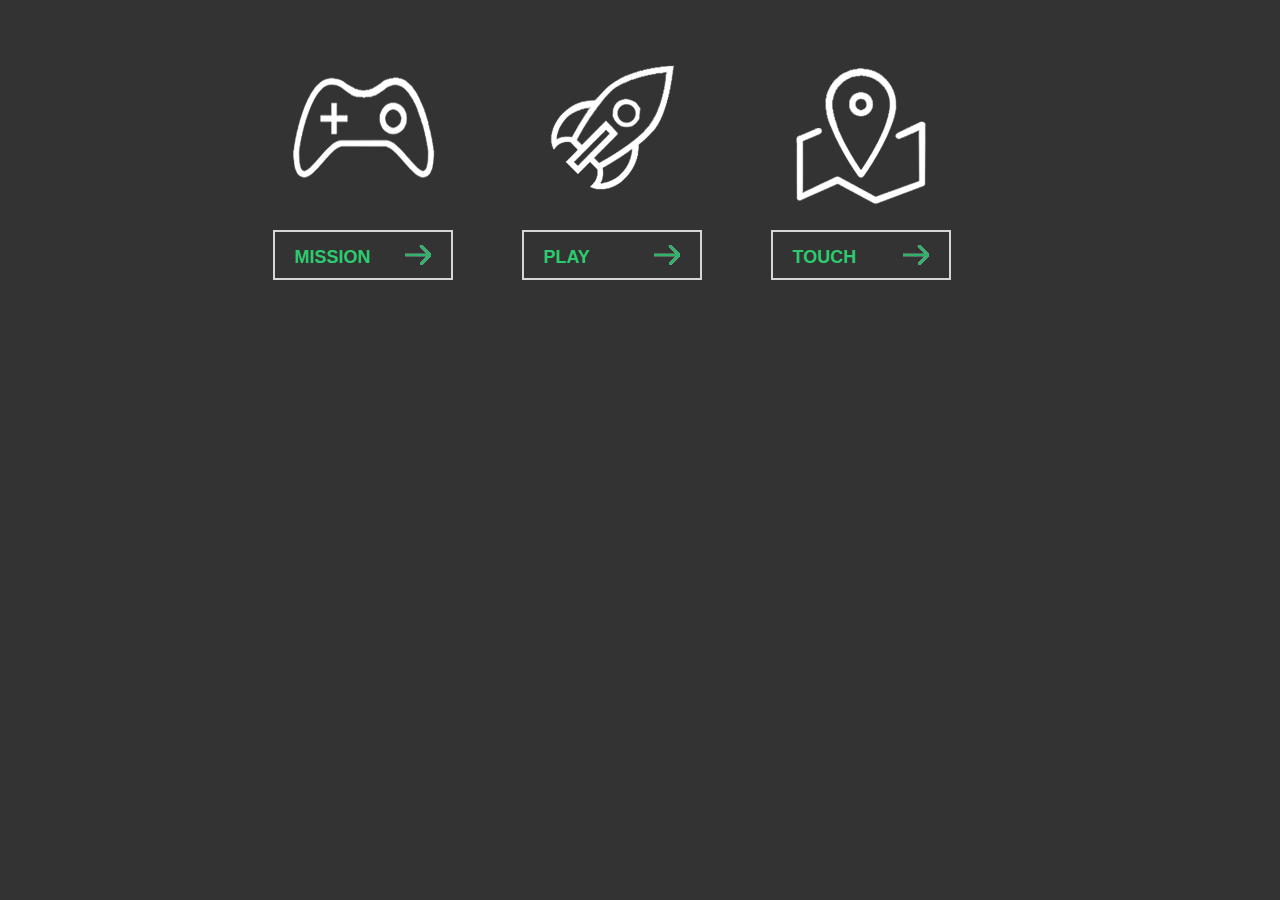
<file: 2、网页简易作品/网站作品2.0/BPage/button/index.html>
<!doctype html>
<html lang="en">
<head>
	<meta charset="UTF-8">
	<title>Document</title>
	<link rel="stylesheet" href="css/style.css">
	<script src="js/jquery-1.8.3.min.js"></script>
	<script src="js/script.js"></script>
</head>
<body>
	<div class="box">
		<div class="link mission-link">
			<span class="icon animated"></span>
			<a class="button" data-title="My mission is clear">
			<span class="line line-top"></span>
			<span class="line line-right"></span>
			<span class="line line-bottom"></span>
			<span class="line line-left"></span>
			Mission
			</a>
		</div>
		<div class="link play-link">
			<span class="icon animated"></span>
			<a class="button" data-title="This is my playground">
			<span class="line line-top"></span>
			<span class="line line-right"></span>
			<span class="line line-bottom"></span>
			<span class="line line-left"></span>
			Play
			</a>
		</div>
		<div class="link touch-link">
			<span class="icon animated"></span>
			<a class="button" data-title="This is my playground demos">
			<span class="line line-top"></span>
			<span class="line line-right"></span>
			<span class="line line-bottom"></span>
			<span class="line line-left"></span>
			Touch
			</a>
		</div>
		<p class="tip"><em></em><span></span></p>
	</div>
</body>
</html>
</file>
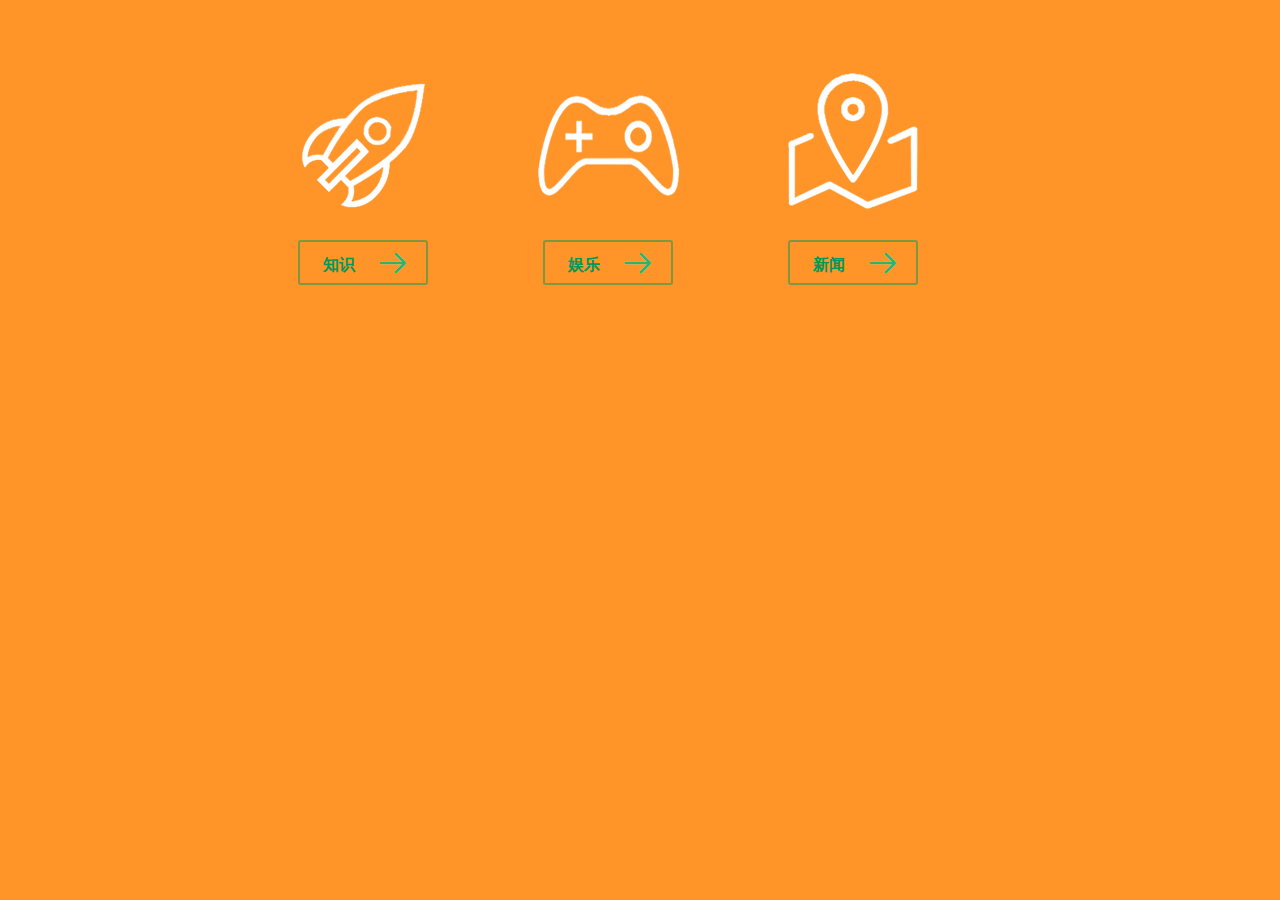
<file: 2、网页简易作品/网站作品2.0/BPage/button_2/index.html>
<!doctype html>
<html lang="en">
  <head>
         <meta charset="utf-8">
         <title>幽灵按钮</title>
         <link type="text/css"  rel="stylesheet"  href="css/index_style.css">
         <script src="js/jquery-1.8.3.min.js"></script>
         <script src="js/script.js"></script>
  </head>
  <body>
        <div class="box">
                <div class="link  mission-link">   
                          <span  class="icon" ></span>
                                <a    href="#"   class="button"   data="学一点，进步一点">
                                <span class="line line-top"></span>
                                <span class="line line-right"></span>
                                <span class="line line-botton"></span>
                                <span class="line line-left"></span>
                                知识
                                </a>
                </div>
                <div class="link play-link">   
                          <span  class="icon" ></span>
                                <a    href="http://play.baidu.com/?__methodName=mboxCtrl.playSong&__argsValue=87600807&fm=altg1&__o=aladin#"   class="button"   data="乐自己，放松心情">
                                <span class="line line-top"></span>
                                <span class="line line-right"></span>
                                <span class="line line-botton"></span>
                                <span class="line line-left"></span>
                                娱乐
                                </a>
                </div>
                <div class="link touch-link">   
                          <span  class="icon" ></span>
                                <a    href="#"   class="button"   data="知世界，了解生活">
                                <span class="line line-top"></span>
                                <span class="line line-right"></span>
                                <span class="line line-botton"></span>
                                <span class="line line-left"></span>
                                新闻
                                </a>
                </div>
                <div class="tip"><em></em><span></span></div>
        </div>
  </body>
</html>
</file>
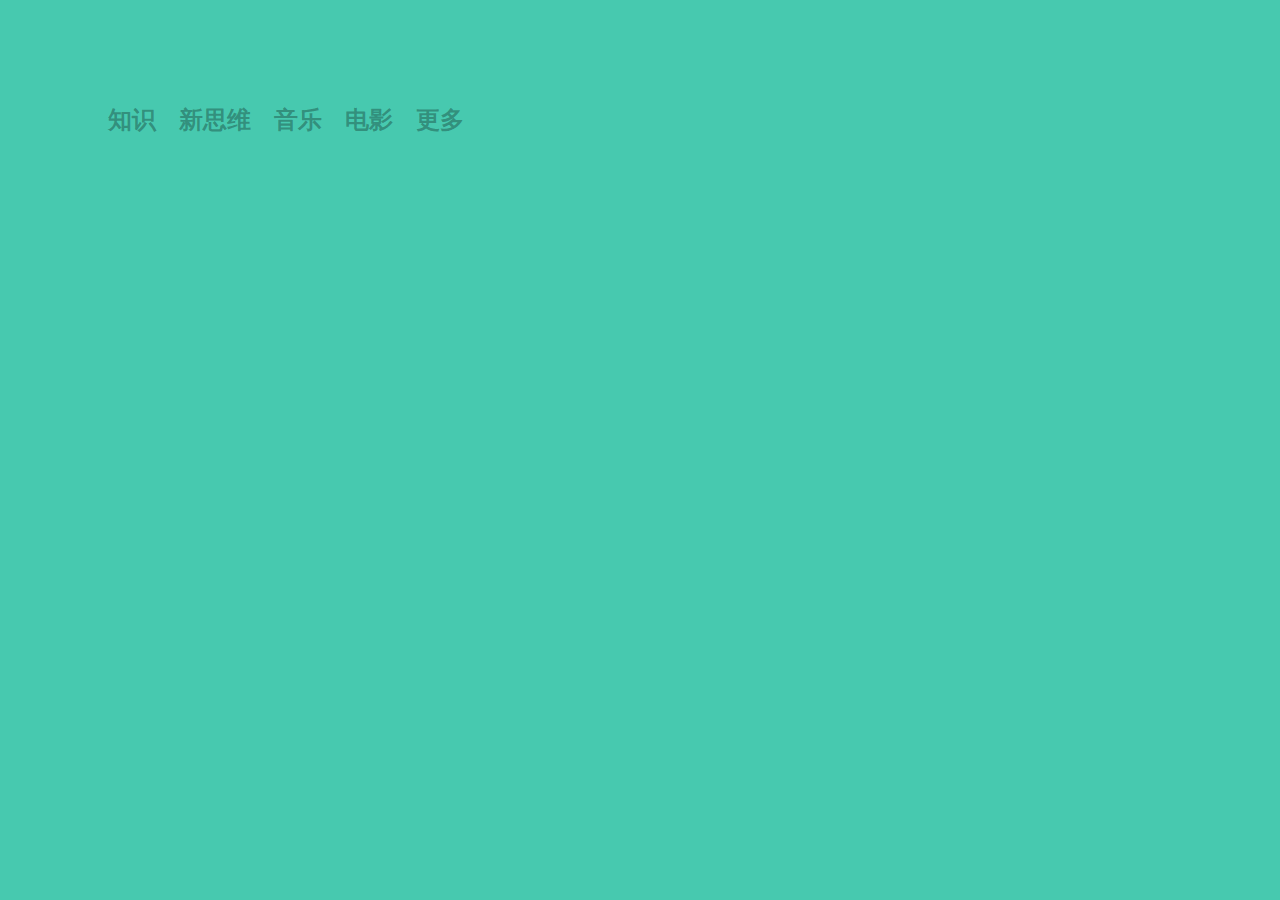
<file: 2、网页简易作品/网站作品2.0/BPage/CSS3实现tooltip_2/index.html>
<! doctype html>
<html>
       <head>
                  <title>CSS3实现鼠标悬停显示消息提示框</title>
                  <meta  charset="utf-8">
                  <meta   http-equiv="X-UA-compatible" content="IE=edge">
                  <meta  name="viewport"   content="width=divice-width"   initial-scale="1">
                  <link type="text/css"   rel="stylesheet"    href="css/style.css">
       </head> 
       
       <body>
                   <div  class="nav">
                               <ul>
                                           <li>
                                                  <a href="#"  class="tooltip   tooltip-effect-1">知识
                                                       <span class="tooltip-content"><i></i></span>
                                                            <!-- a 文字，span  气泡 ，i   气泡内的图片 -->
                                                   </a>
                                           </li>
                                            <li>
                                                  <a href="#"  class="tooltip   tooltip-effect-2">新思维
                                                       <span class="tooltip-content"><i></i></span>
                                                   </a>
                                           </li>
                                            <li>
                                                  <a href="http://play.baidu.com/?__methodName=mboxCtrl.playSong&__argsValue=87600807&fm=altg1&__o=aladin#"  class="tooltip   tooltip-effect-3">音乐
                                                       <span class="tooltip-content"><i></i></span>
                                                   </a>
                                           </li>
                                            <li>
                                                  <a href="#"  class="tooltip   tooltip-effect-4">电影
                                                       <span class="tooltip-content"><i></i></span>
                                                   </a>
                                           </li>
                                               <li>
                                                  <a href="#"  class="tooltip   tooltip-effect-4">更多
                                                       <span class="tooltip-content"><i></i></span>
                                                   </a>
                                           </li>
                               </ul>              
                   </div>
       </body>
</html>
</file>
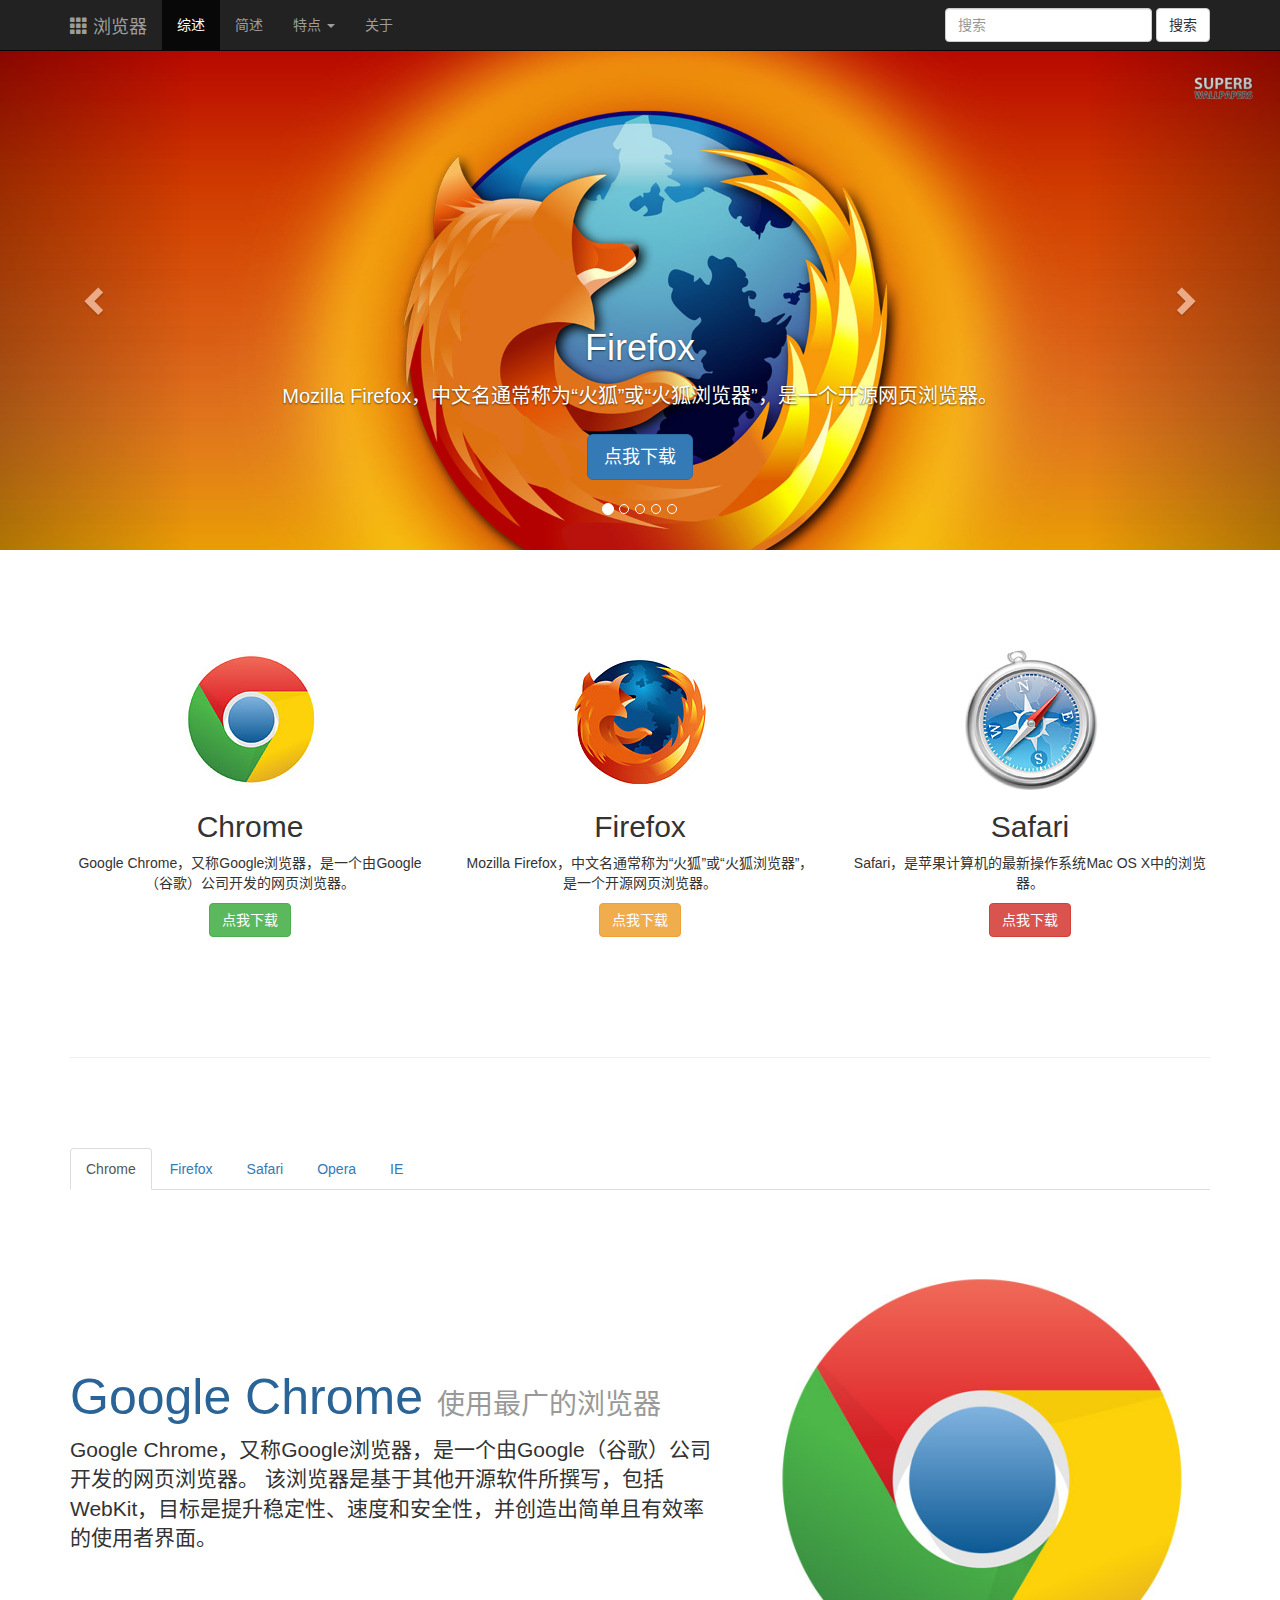
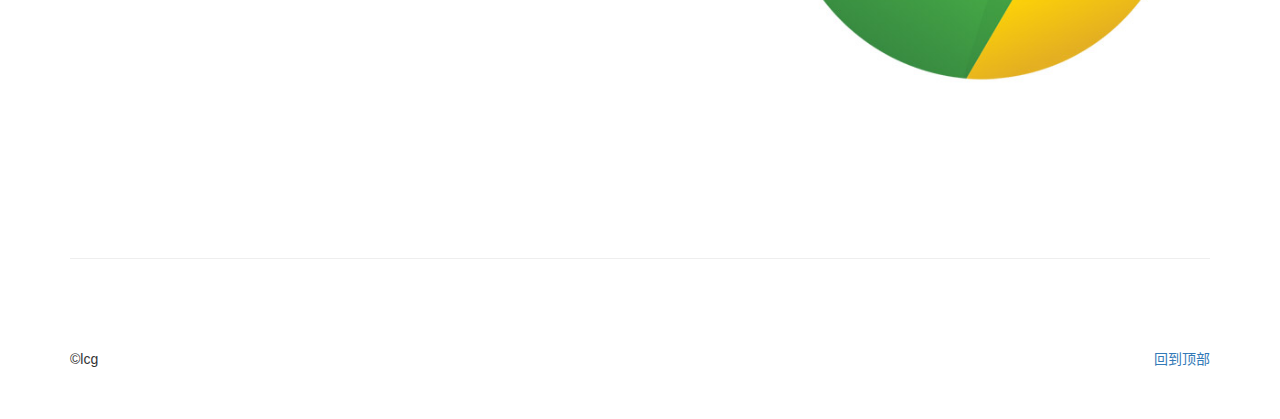
<file: 2、网页简易作品/网站作品2.0/BPage/现代浏览器/index.html>
<!DOCTYPE html>
<html lang="zh-CN">
<head>
    <meta charset="utf-8">
    <meta http-equiv="X-UA-Compatible" content="IE=edge">
    <meta name="viewport" content="width=device-width, initial-scale=1">
    <title>现代浏览器博物馆</title>

    <link href="css/bootstrap.css" rel="stylesheet">

    <!--[if lt IE 9]>
    <script src="js/html5shiv.min.js"></script>
    <script src="js/respond.min.js"></script>
    <![endif]-->

    <style>
        body{
            padding-top: 50px;
            padding-bottom: 40px;
        }

        /*轮播广告*/
        .carousel {
            height: 500px;
            background-color: #000;
            margin-bottom: 40px;
        }

        .carousel .item {
            height: 500px;
            background-color: #000;
        }

        .carousel .item img {
            width: 100%;
        }
        .carousel-caption {
            z-index: 10;
        }

        .carousel-caption p{
            margin-bottom: 20px;
            font-size: 20px;
            line-height: 1.8;
        }
        /* 简介 */
        .summary {
            padding-right: 15px;
            padding-left: 15px;
        }

        #summary-container .col-md-4{
            margin-bottom: 20px;
            margin-top: 60px;
            text-align: center;
        }
        /* 特性 */
        .divider{
            color: #000000;
            margin: 90px 0;
        }
        .feature{
            padding: 60px 0;
        }
        .feature-heading{
            font-size:50px;
            color: #2a6496;
            margin-top: 120px;
        }
        .feature-heading .text-muted{
            font-size: 28px;
            color: #999;
        }
    </style>



</head>
<body>


<!-- 顶部导航 -->
<div class="navbar navbar-inverse navbar-fixed-top" role="navigation" id="menu-nav">
    <div class="container">

        <div class="navbar-header">
            <button type="button" class="navbar-toggle" data-toggle="collapse" data-target="#demo-navbar">
                <span class="sr-only">切换导航</span>
                <span class="icon-bar"></span>
                <span class="icon-bar"></span>
                <span class="icon-bar"></span>
            </button>
            <a class="navbar-brand" href="#"><span class="glyphicon glyphicon-th" aria-hidden="true"></span> 浏览器  </a>
        </div>

        <div class="navbar-collapse collapse" id="demo-navbar">
            <ul class="nav navbar-nav">
                <li class="active"><a href="#">综述</a></li>
                <li><a href="#summary-container">简述</a></li>
                <li class="dropdown">
                    <a href="#" class="dropdown-toggle" data-toggle="dropdown">特点 <span class="caret"></span></a>
                    <ul class="dropdown-menu" role="menu">
                        <li><a href="#tab-chrome" data-tab="tab-chrome">Chrome</a></li>
                        <li><a href="#tab-firefox" data-tab="tab-firefox">Firefox</a></li>
                        <li><a href="#tab-safari" data-tab="tab-safari">Safari</a></li>
                        <li><a href="#tab-opera" data-tab="tab-opera">Opera</a></li>
                        <li><a href="#tab-ie" data-tab="tab-ie">IE</a></li>
                    </ul>
                </li>
                <li><a href="#" data-toggle="modal" data-target="#about-modal">关于</a></li>
            </ul>


            <form class="navbar-form navbar-right" role="search">
                <div class="form-group">
                    <input type="text" class="form-control" placeholder="搜索">
                </div>
                <button type="submit" class="btn btn-default">搜索</button>
            </form>
        </div>

    </div>
</div>




<!--滚动图片-->
<div id="carousel-example-generic" class="carousel slide" data-ride="carousel">
    <!-- Indicators -->
    <ol class="carousel-indicators">
        <li data-target="#carousel-example-generic" data-slide-to="0" class="active"></li>
        <li data-target="#carousel-example-generic" data-slide-to="1"></li>
        <li data-target="#carousel-example-generic" data-slide-to="2"></li>
        <li data-target="#carousel-example-generic" data-slide-to="3"></li>
        <li data-target="#carousel-example-generic" data-slide-to="4"></li>
    </ol>

    <!-- Wrapper for slides -->
    <div class="carousel-inner" role="listbox">
        <div class="item active">
            <img src="images/firefox-big.jpg" alt="...">
            <div class="carousel-caption">
                <h1>Firefox</h1>

                <p>Mozilla Firefox，中文名通常称为“火狐”或“火狐浏览器”，是一个开源网页浏览器。</p>

                <p><a class="btn btn-lg btn-primary" href="http://www.firefox.com.cn/download/" target="_blank"
                      role="button">点我下载</a></p>
            </div>
        </div>
        <div class="item">
            <img src="images/chrome-big.jpg" alt="...">
            <div class="carousel-caption">
                <h1>Chrome</h1>

                <p>Google Chrome，又称Google浏览器，是一个由Google（谷歌）公司开发的网页浏览器。</p>

                <p><a class="btn btn-lg btn-primary" href="http://www.google.cn/intl/zh-CN/chrome/browser/"
                      role="button" target="_blank">点我下载</a></p>
            </div>
        </div>
        <div class="item">
            <img src="images/ie-big.jpg" alt="...">
            <div class="carousel-caption">
                <h1>IE</h1>

                <p>Internet Explorer，简称 IE，是微软公司推出的一款网页浏览器。</p>

                <p><a class="btn btn-lg btn-primary" href="http://ie.microsoft.com/" target="_blank"
                      role="button">点我下载</a></p>
            </div>
        </div> <div class="item">
            <img src="images/opera-big.jpg" alt="...">
            <div class="carousel-caption">
                <h1>Opera</h1>

                <p>Opera浏览器，是一款挪威Opera Software ASA公司制作的支持多页面标签式浏览的网络浏览器。</p>

                <p><a class="btn btn-lg btn-primary" href="http://www.opera.com/zh-cn" target="_blank"
                      role="button">点我下载</a></p>
            </div>
        </div> <div class="item">
            <img src="images/safari-big.jpg" alt="...">
            <div class="carousel-caption">
                <h1>Safari</h1>

                <p>Safari，是苹果计算机的最新操作系统Mac OS X中的浏览器。</p>

                <p><a class="btn btn-lg btn-primary" href="http://www.apple.com/cn/safari/" target="_blank"
                      role="button">点我下载</a></p>
            </div>
        </div>
    </div>
    <!-- Controls -->
    <a class="left carousel-control" href="#carousel-example-generic" role="button" data-slide="prev">
        <span class="glyphicon glyphicon-chevron-left" aria-hidden="true"></span>
        <span class="sr-only">上一页</span>
    </a>
    <a class="right carousel-control" href="#carousel-example-generic" role="button" data-slide="next">
        <span class="glyphicon glyphicon-chevron-right" aria-hidden="true"></span>
        <span class="sr-only">下一页</span>
    </a>
</div>

<!--三栏布局-->
<div class="container summary" >
    <div class="row" id="summary-container">
        <div class="col-md-4">
            <img class="img-circle" src="images/chrome-logo-small.jpg" alt="Chrome">
            <h2>Chrome</h2>
            <p>Google Chrome，又称Google浏览器，是一个由Google（谷歌）公司开发的网页浏览器。</p>
            <p><a class="btn btn-success" href="#" role="button">点我下载</a></p>
        </div>
        <div class="col-md-4">
            <img class="img-circle" src="images/firefox-logo-small.jpg" alt="firefox">
            <h2>Firefox</h2>
            <p>Mozilla Firefox，中文名通常称为“火狐”或“火狐浏览器”，是一个开源网页浏览器。</p>
            <p><a class="btn btn-warning" href="#" role="button">点我下载</a></p>
        </div>
        <div class="col-md-4">
            <img class="img-circle" src="images/safari-logo-small.jpg" alt="safari">
            <h2>Safari</h2>
            <p>Safari，是苹果计算机的最新操作系统Mac OS X中的浏览器。</p>
            <p><a class="btn btn-danger" href="#" role="button">点我下载</a></p>
        </div>
    </div>


    <hr class="divider">



    <!--标签页，切换-->
    <ul class="nav nav-tabs" role="tablist" id="tab-list">
        <li class="active"><a href="#tab-chrome" role="tab" data-toggle="tab">Chrome</a></li>
        <li><a href="#tab-firefox" role="tab" data-toggle="tab">Firefox</a></li>
        <li><a href="#tab-safari" role="tab" data-toggle="tab">Safari</a></li>
        <li><a href="#tab-opera" role="tab" data-toggle="tab">Opera</a></li>
        <li><a href="#tab-ie" role="tab" data-toggle="tab">IE</a></li>
    </ul>

    <div class="tab-content">
        <div class="tab-pane active" id="tab-chrome">
            <div class="row feature">
                <div class="col-md-7">

                    <h2 class="feature-heading">Google Chrome <span
                            class="text-muted">使用最广的浏览器</span></h2>

                    <p class="lead">Google Chrome，又称Google浏览器，是一个由Google（谷歌）公司开发的网页浏览器。
                        该浏览器是基于其他开源软件所撰写，包括WebKit，目标是提升稳定性、速度和安全性，并创造出简单且有效率的使用者界面。</p>
                </div>
                <div class="col-md-5">
                    <img class="feature-image img-responsive" src="images/chrome-logo.jpg"
                         alt="Chrome">
                </div>
            </div>
        </div>
        <div class="tab-pane" id="tab-firefox">
            <div class="row feature">
                <div class="col-md-5">
                    <img class="feature-image img-responsive" src="images/firefox-logo.jpg"
                         alt="Firefox">
                </div>
                <div class="col-md-7">

                    <h2 class="feature-heading">Mozilla Firefox <span class="text-muted">美丽的狐狸</span>
                    </h2>

                    <p class="lead">Mozilla Firefox，中文名通常称为“火狐”或“火狐浏览器”，是一个开源网页浏览器，
                        使用Gecko引擎（非ie内核），支持多种操作系统如Windows、Mac和linux。</p>
                </div>
            </div>
        </div>
        <div class="tab-pane" id="tab-safari">
            <div class="row feature">
                <div class="col-md-7">

                    <h2 class="feature-heading">Safari <span class="text-muted">Mac用户首选</span></h2>

                    <p class="lead">Safari，是苹果计算机的最新操作系统Mac OS X中的浏览器，使用了KDE的KHTML作为浏览器的运算核心。
                        Safari在2003年1月7日首度发行测试版，并成为Mac OS X v10.3与之后的默认浏览器，也是iPhone与IPAD和iPod touch的指定浏览器。</p>
                </div>
                <div class="col-md-5">
                    <img class="feature-image img-responsive" src="images/safari-logo.jpg"
                         alt="Safari">
                </div>
            </div>
        </div>
        <div class="tab-pane" id="tab-opera">
            <div class="row feature">
                <div class="col-md-5">
                    <img class="feature-image img-responsive" src="images/opera-logo.jpg"
                         alt="Opera">
                </div>
                <div class="col-md-7">

                    <h2 class="feature-heading">Opera <span class="text-muted">小众但易用</span>
                    </h2>

                    <p class="lead">Opera浏览器，是一款挪威Opera Software ASA公司制作的支持多页面标签式浏览的网络浏览器。
                        是跨平台浏览器可以在Windows、Mac和Linux三个操作系统平台上运行。.</p>
                </div>
            </div>
        </div>
        <div class="tab-pane" id="tab-ie">
            <div class="row feature">
                <div class="col-md-7">

                    <h2 class="feature-heading">IE <span class="text-muted">你懂的</span></h2>

                    <p class="lead">Internet Explorer，原称Microsoft Internet Explorer(6版本以前)和Windows Internet
                        Explorer(7，8，9，10版本)，
                        简称IE，是美国微软公司推出的一款网页浏览器。它采用的排版引擎(俗称内核)为Trident。</p>
                </div>
                <div class="col-md-5">
                    <img class="feature-image img-responsive" src="images/ie-logo.jpg"
                         alt="IE">
                </div>
            </div>
        </div>
    </div>


    <hr class="divider">



    <footer>
        <p class="pull-right"><a href="#">回到顶部</a></p>
        <p>&copy;lcg</p>
    </footer>
</div>

<!-- 关于 -->
<div class="modal fade" id="about-modal" tabindex="-1" role="dialog" aria-labelledby="modal-label"
     aria-hidden="true">
    <div class="modal-dialog">
        <div class="modal-content">
            <div class="modal-header">
                <button type="button" class="close" data-dismiss="modal"><span
                        aria-hidden="true">&times;</span><span class="sr-only">关闭</span></button>
                <h4 class="modal-title" id="modal-label">关于</h4>
            </div>
            <div class="modal-body">
                <p>慕课网隶属于北京慕课科技中心(有限合伙)，是一家从事互联网免费教学的网络教育公司。秉承“开拓、创新、公平、分享”的精神，
                    将互联网特性全面的应用在教育领域，致力于为教育机构及求学者打造一站式互动在线教育品牌。</p>
            </div>
            <div class="modal-footer">
                <button type="button" class="btn btn-warning" data-dismiss="modal">确定</button>
                <button type="button" class="btn btn-primary" >取消</button>
            </div>
        </div>
    </div>
</div>


<script src="js/jquery-1.11.1.min.js"></script>
<script src="js/bootstrap.js"></script>
<script>
    $(document).ready(function(){
       $("#demo-navbar .dropdown-menu a").click(function(){
            var href = $(this).attr("href");
           $("#tab-list a[href='" + href + "']").tab("show");
       });
    });
</script>
</body>
</html>
</file>
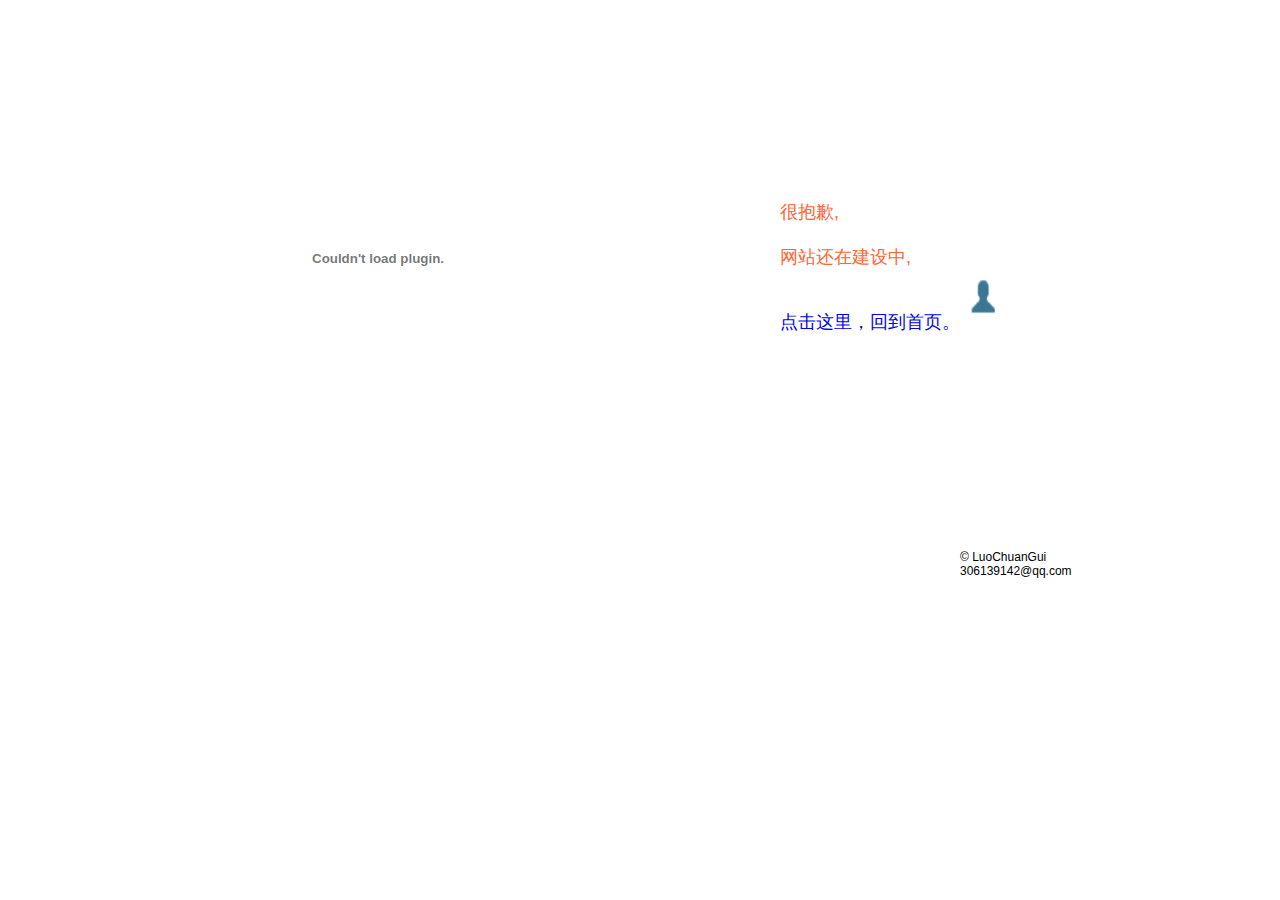
<file: 2、网页简易作品/网站作品2.0/more.html>
<!DOCTYPE html>
<head>
<title>more</title>
    <meta http-equiv="Content-Type" content="text/html; charset=utf-8" />
    <link rel="stylesheet" href="copy.css" type="text/css">
    <style type="text/css">
        body {
        //background-image: url(images/bg.jpg);
        }
        body,td,th {
            font-family: Verdana, Geneva, sans-serif;
            font-size: 18px;
            color: #F63;
        }
        a:link {
            text-decoration: none;
        }
        a:visited {
            text-decoration: none;
        }
        a:hover {
            text-decoration: underline;
        }
        a:active {
            text-decoration: none;
        }
        #apDiv1 {
            position: absolute;
            width: 70%;
            height: 100%;
            z-index: 1;
            right: 30%;
            top: 0%;
        }
        #apDiv2{
            position: absolute;
            z-index: 3;
            left: 780px;
            top: 200px;
        }
    </style>
</head>
<body>
<div id="apDiv2">
    很抱歉,<br/><br/>
    网站还在建设中,
    <br/>
    <a href="index.html">点击这里，回到首页。</a><a href="index.html"><img src="images/user.png" width="45" height="59" /></a></p>
</div>
<div class="copy1">&copy; LuoChuanGui<br>306139142@qq.com</p></div>
<div id="apDiv1"><embed src="music/1.swf"
                        width="756" height="517"></embed></div>
</body>
</html>
</file>
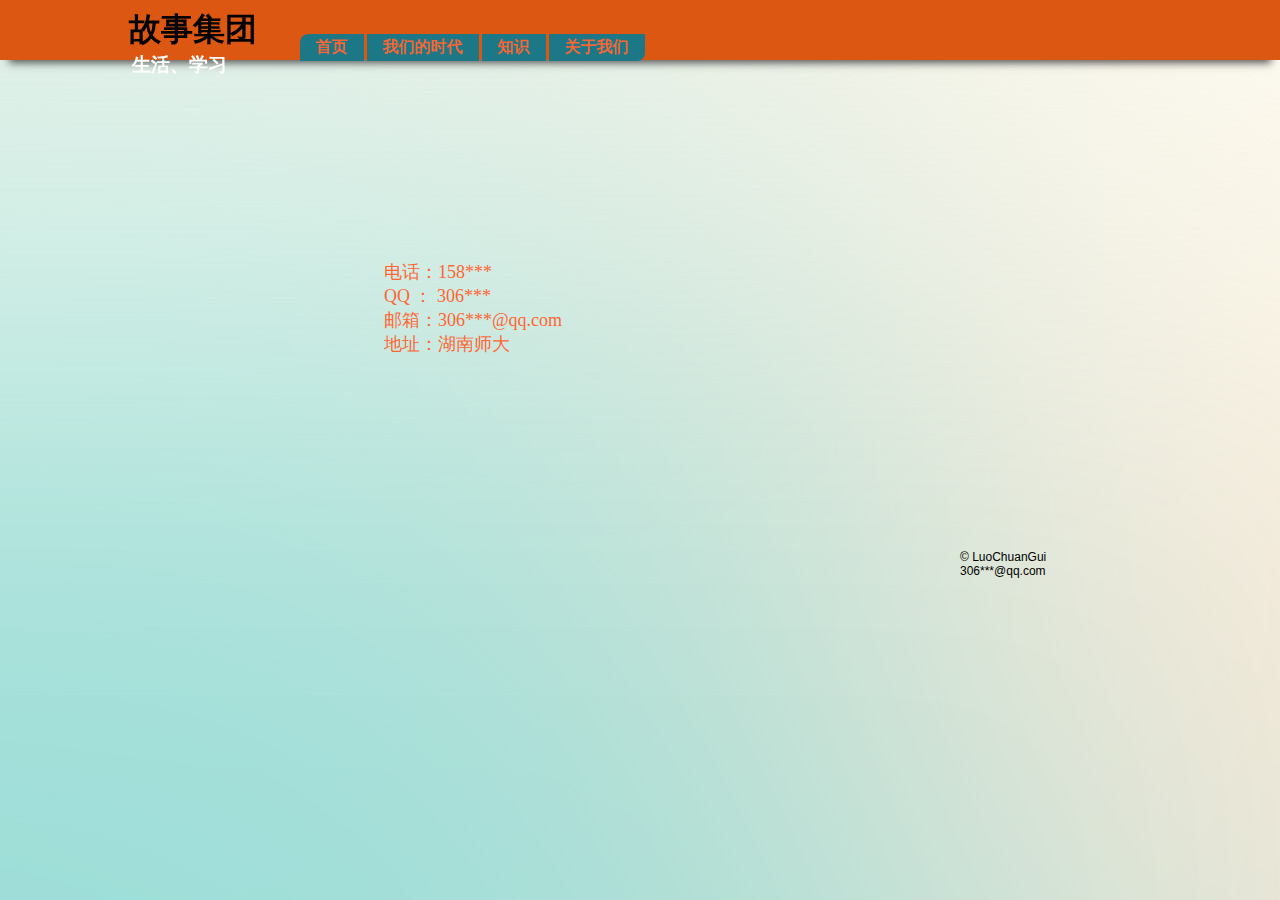
<file: 2、网页简易作品/网站作品2.0/us.html>
<!DOCTYPE html>
<head>
<meta http-equiv="Content-Type" content="text/html; charset=utf-8" />
<title>联系我们</title>
    <link type="text/css"  rel="stylesheet" href="css/style.css"/>
    <link rel="stylesheet" href="index.css" type="text/css">
    <link rel="stylesheet" href="copy.css" type="text/css">
    <style type="text/css">
        body{
            background-image: url(images/bg.jpg);
        }
        #apDiv1 {
            position: absolute;
            width: 300px;
            height: 300px;
            z-index: 1;
            left: 30%;
            top:260px;
            font-size: 18px;
            color: #F63;
        }
        a:link {
            color: #F63;
        }
        a:visited {
            color: #F60;
        }
        a:hover {
            color: #F60;
        }
        a:active {
            color: #F60;
        }
    </style>
</head>
<body>
<div id="header1">
    <header>
        <section id="title">
            <h1 style="color:#000;">故事集团</h1>
            <h3>生活、学习</h3>
        </section>
        <nav class="multi_drop_menu">
            <ul>
                <li class="choice choice1"><a href="index.html">首页</a></li>
                <li class="choice choice2"><a href="#">我们的时代</a>
                    <ul>
                        <li class="choice21"><a href="our.html">我们的记忆</a></li>
                        <li class="choice22"><a href="movies.html">音乐和视频</a></li>
                    </ul>
                </li>
                <li class="choice choice3"><a href="#">知识</a>
                    <ul>
                        <li class="choice31"><a href="knowledge.html">网页制作</a>
                        <li class="choice32"><a href="full/demo.html">全屏切换效果</a>
                        <li class="choice32"><a href="BPage/现代浏览器/index.html">现代浏览器</a>
                        <li class="choice32"><a href="BPage/button/index.html">button</a>
                        <li class="choice32"><a href="BPage/CSS3实现tooltip/index.html">CSS3实现tooltip</a>
                        <li class="choice32"><a href="BPage/时钟/时钟.html">时钟</a>
                        <li class="choice32"><a href="BPage/菜单模板.html">菜单模板</a>
                        <li class="choice32"><a href="BPage/菜单模板下拉.html">菜单模板2</a>
                        <li class="choice32"><a href="more.html">更多</a>
                    </ul>
                </li>
                <li class="choice choice4"><a href="us.html">关于我们</a></li>
            </ul>
        </nav>
    </header>
</div>
<div id="apDiv1">
    <p>电话：158***   </p>
    <p>QQ ： 306***    </p>
    <p>邮箱：306***@qq.com  </p>
    <p>地址：湖南师大</p>
</div>
<div class="copy1">&copy; LuoChuanGui<br>306***@qq.com</p></div>
</body>
</html>
</file>
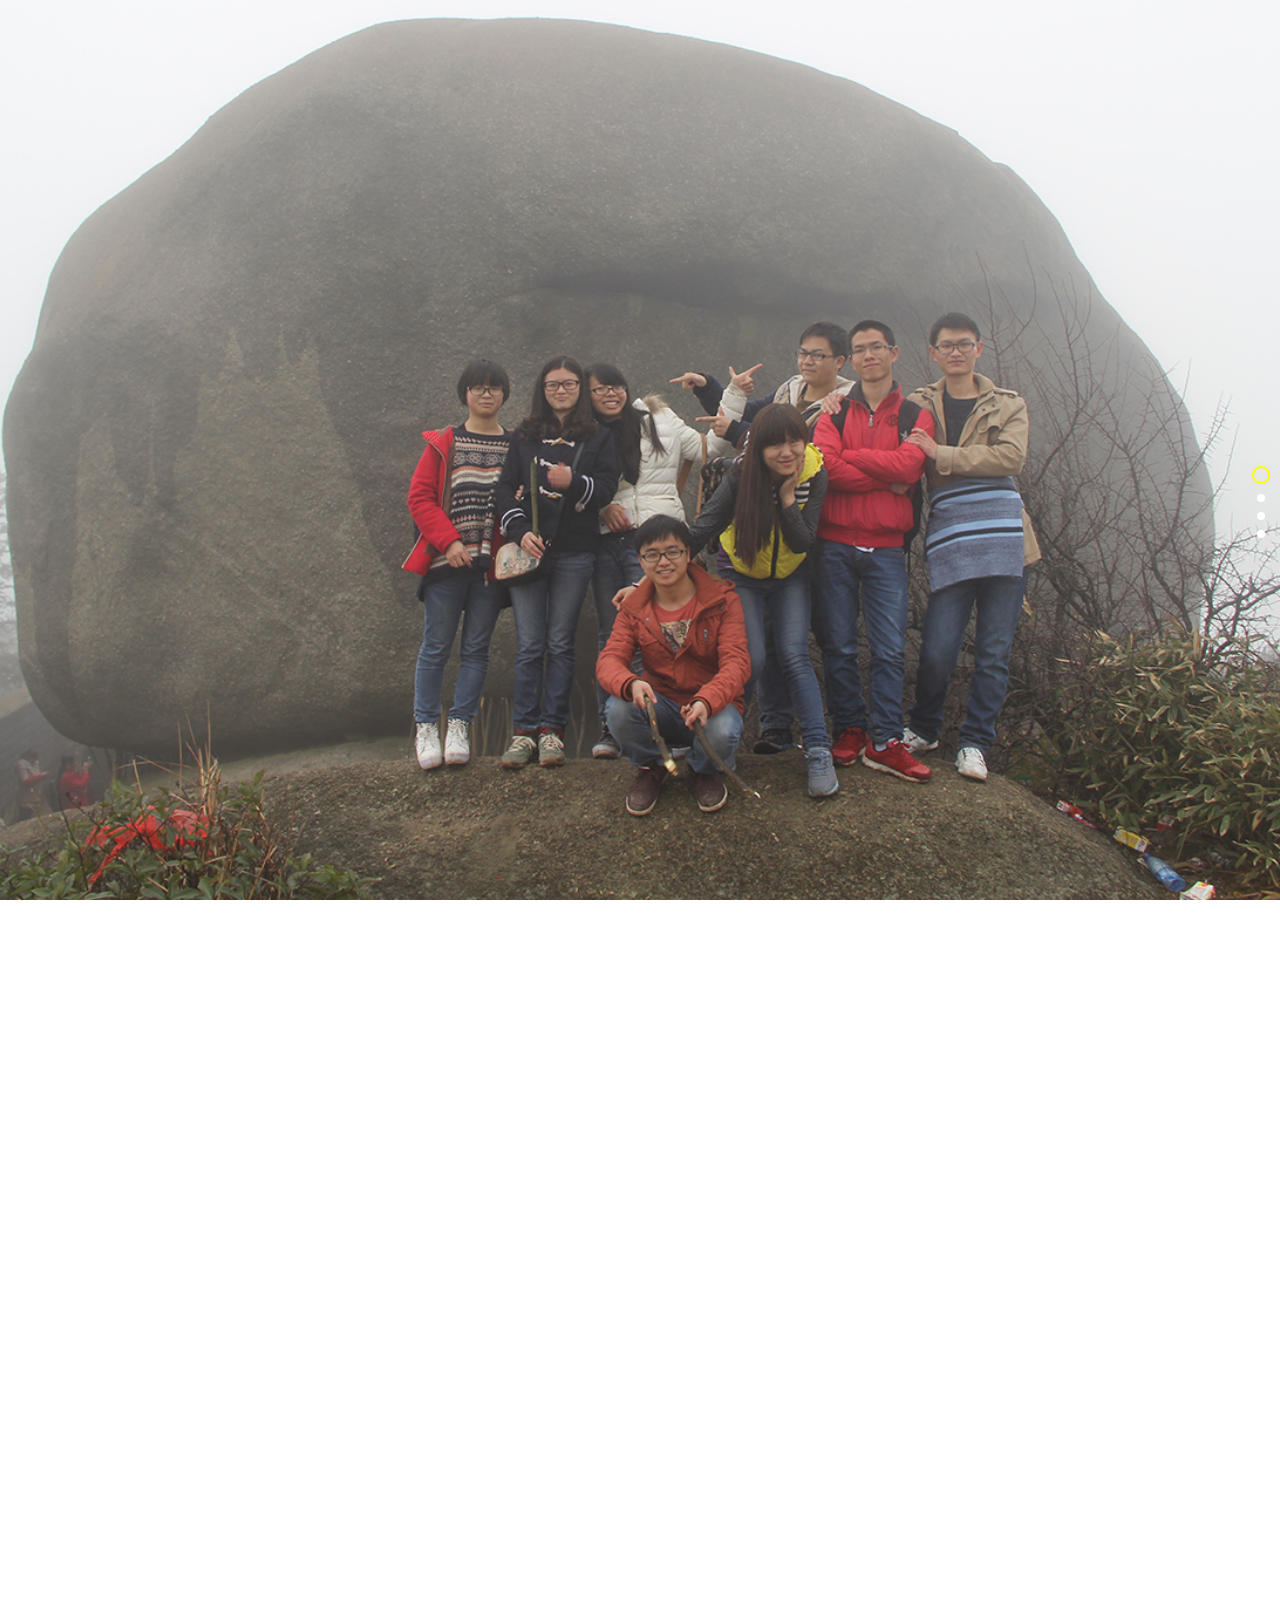
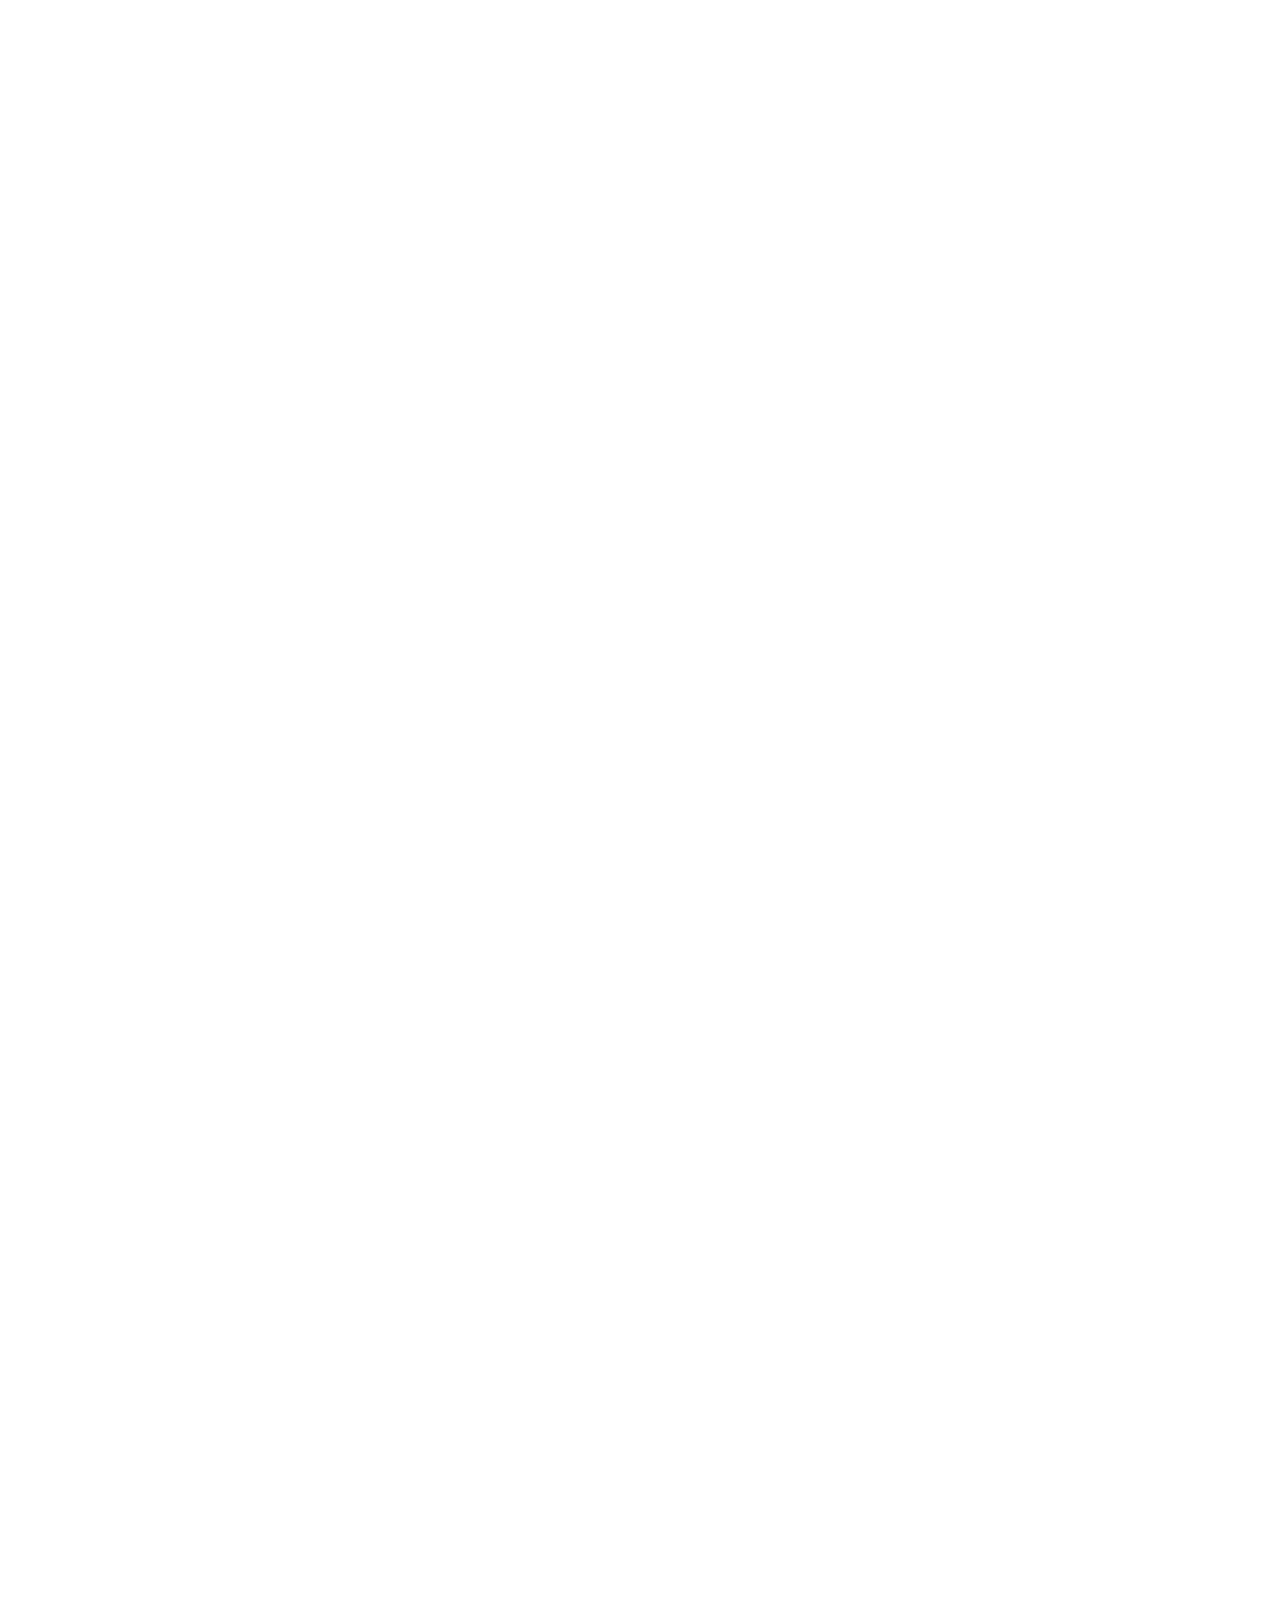
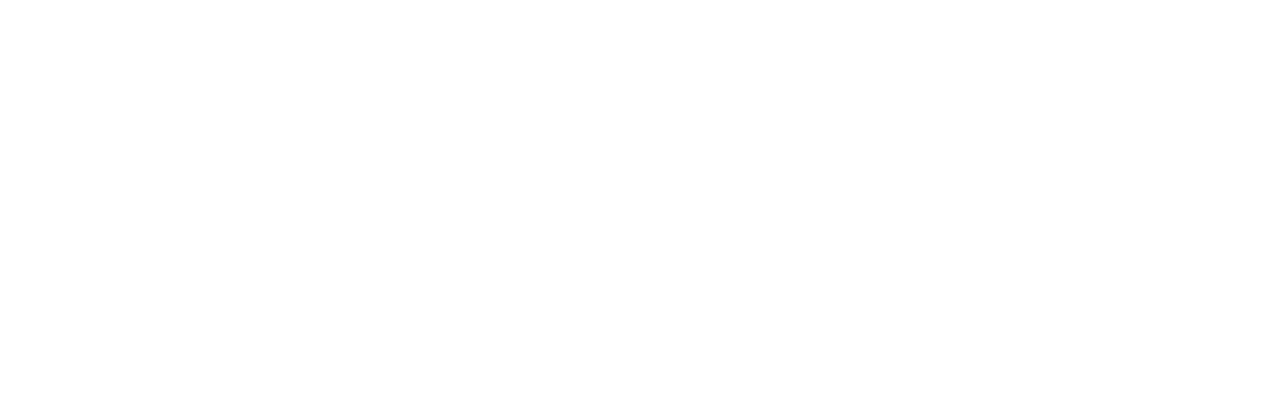
<file: 2、网页简易作品/网站作品2.0/full/demo.html>
﻿<!DOCTYPE html>
<html lang="en">
<head>
	<meta charset="UTF-8">
	<title>页面切换</title>
	<style type="text/css">
		h1,body,html{
			padding: 0;
			margin: 0;
		}
		body{
			font-family: Arial,"Microsoft YaHei","Hiragino Sans GB",sans-serif;
		}
		html,body{
			height: 100%;
			overflow: hidden;
		}
		h1{
			font-size: 6em;
			font-weight: normal;
		}
		p{
			font-size: 2em;
			margin:0.5em 0 2em 0;
		}
		#container,.section{
			height: 100%;
			position: relative;
		}
		#section0,
		#section1,
		#section2,
		#section3{
			background-color: #000;
			background-size: cover;
			background-position: 50% 50%;
		}
		#section0{
			background-image: url(images/im/1.jpg);
			color: #fff;
			text-shadow:1px 1px 1px #333;
		}
		#section1{
			color: #fff;
			text-shadow:1px 1px 1px #333;
			background-image: url(images/im/2.jpg);
		}
		#section2{
			background-image: url(images/im/3.jpg);
			color: #fff;
			text-shadow:1px 1px 1px #666;
		}
		#section3{
			color: #008283;
			background-image: url(images/im/4.jpg);
			text-shadow:1px 1px 1px #fff;
		}
		#section0 p{
			color: #F1FF00;
		}
		#section3 p{
			color: #00A3AF;
		}
		.left{
			float: left;
		}
		.intro{
			position: absolute;
			top: 50%;
			width: 100%;
			-webkit-transform: translateY(-50%);
			transform: translateY(-50%);
			text-align: center;
		}
		#pages{
			position:fixed;
			right: 10px;
			top: 50%;
			list-style: none;
		}
		#pages li{
			width: 8px;
			height: 8px;
			border-radius: 50%;
			background: #fff;
			margin: 0 0 10px 5px;
		}
		#pages li.active{
			width: 14px;
			height: 14px;
			border: 2px solid #FFFE00;
			background: none;
			margin-left: 0;
		}
		#section0 .title{
			-webkit-transform: translateX(-100%);
			transform: translateX(-100%);
			-webkit-animation: sectitle0 1s ease-in-out 100ms forwards;
			animation: sectitle0 1s ease-in-out 100ms forwards;
		}
		#section0 p{
			-webkit-transform: translateX(100%);
			transform: translateX(100%);
			-webkit-animation: sec0 1s ease-in-out 100ms forwards;
			animation: sec0 1s ease-in-out 100ms forwards;
		}
		@-webkit-keyframes sectitle0{
			0%{
				-webkit-transform: translateX(-100%);
				transform: translateX(-100%);
			}
			100%{
				-webkit-transform: translateX(0);
				transform: translateX(0);
			}
		}
		@keyframes sectitle0{
			0%{
				-webkit-transform: translateX(-100%);
				transform: translateX(-100%);
			}
			100%{
				-webkit-transform: translateX(0);
				transform: translateX(0);
			}
		}
		@-webkit-keyframes sec0{
			0%{
				-webkit-transform: translateX(100%);
				transform: translateX(100%);
			}
			100%{
				-webkit-transform: translateX(0);
				transform: translateX(0);
			}
		}
		@keyframes sec0{
			0%{
				-webkit-transform: translateX(100%);
				transform: translateX(100%);
			}
			100%{
				-webkit-transform: translateX(0);
				transform: translateX(0);
			}
		}
	</style>
</head>

<body>

	<div id="container">
    
    
		<div class="section active" id="section0">
			<div class="intro">
			<!--	<h1 class="title">switchPage</h1>
				<p>Create Beautiful Fullscreen Scrolling Websites</p>
            -->
			</div>
            
		</div>
        
        
		<div class="section" id="section1">
			<div class="intro">
	<!--			<h1 class="title">Example</h1>
				<p>HTML markup example to define 4 sections</p>
				<img src="images/example.png"/>        -->
			</div>
		</div>
        
        
		<div class="section" id="section2">
			<div class="intro">
			<!--	<h1 class="title">Example</h1>
				<p>The plug-in configuration parameters</p>
				<img src="images/example2.png"/>      -->
			</div>
		</div>
        
        
		<div class="section" id="section3">
			<div class="intro">
            <p>&nbsp; </p> <p>&nbsp; </p> <p>&nbsp; </p> <p>&nbsp; </p>
				<h1 class="title"  style="color: #fff;">THE END</h1>
				<p  style="color: #fff;">Everything will be okay in the end. If it's not okay, it's not the end.&nbsp;&nbsp;&nbsp;&nbsp;&nbsp;&nbsp;&nbsp;&nbsp;&nbsp;&nbsp;&nbsp;&nbsp;&nbsp;&nbsp;<a href="../index.html" style="font-size:18px">home page</a></p>
			</div>
		</div>
	</div>
    
    
	<script type="text/javascript" src="jquery-1.11.2.min.js"></script>
	<script type="text/javascript" src="pageswitch.js"></script>
	<script type="text/javascript">
		$(function(){
			$("#container").switchPage({
				'loop' : true,
				'keyboard' : true,
				'direction' : 'vertical'
			});
		});
	</script>
</body>
</html>
</file>
<file: 2、网页简易作品/网站作品2.0/BPage/button/css/style.css>
*{margin:0;
  padding:0;}

body{background:#333;}

.box{width:800px;
     height:280px;
     margin:50px auto;
     overflow:hidden;}

.box .link{display:inline-block;
           width:205px;
           height:220px;
            margin:0 20px; 
           position:relative;}

.link .icon{display:block;
            width:100%;
            height:180px;
            -moz-transition:ease-out 0.2s;
            -o-transition:ease-out 0.2s;
            -webkit-transition:ease-out 0.2s;
            transition:ease-out 0.2s;}

.link .icon:hover{transform:rotate(360deg) scale(1.2);
                  -moz-transform:rotate(360deg) scale(1.2);
                  -o-transform:rotate(360deg) scale(1.2);
                  -webkit-transform:rotate(360deg) scale(1.2);}

.mission-link .icon{background:url(../images/mission.png) no-repeat center 0;}

.play-link .icon{background:url(../images/play.png) no-repeat center 0;}

.touch-link .icon{background:url(../images/touch.png) no-repeat center 0;}

.button{display:block;
	      width:180px;
        height:50px;
        border:2px solid rgba(255,255,255,0.8);
        line-height:50px;
        padding-left:20px;
        box-sizing:border-box;
        -webkit-box-sizing:border-box;
        -o-box-sizing:border-box;
        -moz-box-sizing:border-box;
        margin:0 auto;
        font-weight:bold;
        font-size:18px;
        text-decoration:none;
        text-transform:uppercase;
        font-family:Arial;
        color:#2DCB70;
        background:url(../images/allow.png) no-repeat 130px center;
        -moz-transition:ease 0.4s;
        -o-transition:ease 0.4s;
        -webkit-transition:ease 0.4s;
        transition:ease 0.4s;
        position:relative;}

.button:hover{border:2px solid #fff;
              background-position:140px center;}

.button .line{position:absolute;
               background:none; 
              -moz-transition:ease 0.4s;
              -o-transition:ease 0.4s;
              -webkit-transition:ease 0.4s;
              transition:ease 0.4s;}

.button:hover .line{background:#fff;}

.button .line-top{width:0px;
                  height:2px;
                  left:-110%;
                  top:-2px;}

.button:hover .line-top{width:100%;
                        left:-2px;}


.button .line-right{width:2px;
                    height:0px;
                    right:-2px;
                    top:-110%;}

.button:hover .line-right{height:100%;
                          top:-2px;}


.button .line-bottom{width:2px;
                     height:0px;
                     left:-2px;
                     bottom:-110%;}

.button:hover .line-bottom{height:100%;
                           bottom:-2px;}

.button .line-left{width:0px;
                   height:2px;
                   right:-110%;
                   bottom:-2px;}

.button:hover .line-left{width:100%;
                         right:-2px;}

.box .tip{position:absolute;
           padding:0px 14px;
           height:35px;
           line-height:35px;
           background:#2DCB70;
           color:#fff;
           top:160px;
           font-size:16px;
           font-weight:normal;
           text-transform:none;
           margin:0 auto;
           opacity:0;
           border-radius:3px}

.tip em{font-style:normal;}

.tip span{position:absolute;
          width:0;
          height:0;
          overflow:hidden;
          border:7px solid transparent;
          border-top-color:#2DCB70;
          left:50%;
          margin-left:-3px;
          bottom:-14px;}
</file>
<file: 2、网页简易作品/网站作品2.0/BPage/button_2/css/index_style.css>
﻿/* CSS Document */
*{   margin:0;
      padding:0;}
	  
body{background:#FF9428;}

.box{width:800px;
        heigth:280px;
		margin:50px auto;
	
		/* overflow:hidden;*/
		 position:relative;}

		
.box  .link{
		
                width:205px;
                height:280px;
				float:left;
				margin:0 20px;
			
	}
.link  .icon{
	display:block;
	width:100%;
	height:190px;
	transition:all  0.2s ease-out ;
	-moz-transition:all  0.2s ease-out ;
    -webkit-transition:all  0.2s ease-out ;
    -o-transition:all  0.2s ease-out ;
	}
	
.mission-link .icon{
	background:   url(../img/play.png) no-repeat center center;
	
}
.play-link .icon{
	background: url(../img/mission.png) no-repeat center center;
	
}
.touch-link .icon{
	background: url(../img/touch.png) no-repeat center center;
	
}

.link  .icon:hover{
	transform: scale(1.2);//rotate(360deg) 
	-webkit-transform:scale(1.2);//rotate(360deg)  
	}
	

.button{
	display:block;
	border-radius:3px;
       width:130px;
	   height:45px;
	   text-decoration:none;
	   color:RGB(0,153,89);
	/*   background:rgb(25,99,140);*/
	font-family:"微软雅黑";
	font-weight:bolder;
	
	border:2px solid rgba(0,153,89,0.5);
	padding-left:23px;
	padding-top:13px;	
	margin:0 auto;
	position:relative;
	box-sizing:border-box;
	-ms-box-sizing:boder-box;
	-o-box-sizing:boder-box;
	-moz-box-sizing:boder-box;
	-webkit-box-sizing:boder-box;
		background:url(../img/allow.png)  no-repeat  80px center;
	transition:all  0.4s ease ;
	-moz-transition:all  0.4s ease ;
    -webkit-transition:all  0.4s ease ;
    -o-transition:all  0.4s ease ;
	
	}
.button:hover{
	 border:2px solid rgba(0,153,89,1);
	 background-position:90px center ;
	  color:#FFF;	 /*transition:*/
	 	
	 }


.button .line{
	/*display:block;*/
	position:absolute;
	background:none;
	transition:all  0.4s ease ;
	-moz-transition:all  0.4s ease ;
    -webkit-transition:all  0.4s ease ;
    -o-transition:all  0.4s ease ;
	
	}
	
	
.button:hover  .line{
	  background:#000;
	 
	}	
	/*
.button  .line-top{
      height:2px;
	  width:0px;
	  left:-50%;
	top:-2px;
	
	}
.button:hover  .line-top{
	width:100%;
	left:-2px;
	}
		
.button  .line-right{
      height:0px;
	  width:2px;
	  top:-100%;
	right:-2px;
	
	}
.button:hover  .line-right{
	height:100%;
	top:-2px;
	}
		
/*.button  .line-botton{                           看不懂为什么没用
      height:2px;
	  width:0;
	  right:-50%;
	botton:-2px;	
	}
.button:hover  .line-botton{
	width:100%;
	right:-2px;
	}
	
.button  .line-left{
      height:0px;
	  width:2px;
	  botton:-100%;
	left:-2px;	
	}
.button:hover  .line-left{
	height:100%;
	botton:-2px;
	}
*/
.tip{
	position:absolute;
	padding:0 14px;
	height:35px;
	background:rgb(0,153,89);
	color:#FFF;
	font-size:18px;
	margin:0 auto;
	border-radius:3px;
	-ms-border-radius:3px;
	-moz-border-radius:3px;
	-o-border-radius:3px;
	-webkit-border-radius:3px;
	top:115px;
	opacity:0;}
	
	.tip em{font-style:normal;
	}
	
	.tip span{
		display:block;
		width:0;
		height:0;
		overflow:hidden;
		border:7px  solid  transparent;
		border-top-color:rgb(0,153,89);/*三角形*/
		position:absolute;
		top:34px;
		left:50%;
		margin-left:-3px;
		}
</file>
<file: 2、网页简易作品/网站作品2.0/BPage/CSS3实现tooltip_2/css/style.css>
/*Global*/
/**/
html{                 /*整个网页*/
	width:100%;
	height:100%
	-webkit-text-size-adjust:none;
	-moz-text-size-adjust:none;
    -o-text-size-adjust:none;
    text-size-adjust:none;
	}
	
body{
	margin:0;
	padding:0;
	width:100%;
	background:#47c9af;
	color:#74777b;
	font-weight:300;
	font-size:1.5em;
	font-family:"微软雅黑"；}
	
	
ul{
	list-style:none;
	padding:0;}
	
a:link,  a:visited, a:focus{
	text-decoration:none;
	outline:none;}	
	
	
*, *:after, *：before{
	-webkit-box-sizing:border-box;
		-moz-box-sizing:border-box;
		  -ms-box-sizing:border-box;
		     -o-box-sizing:border-box;}
	
*:after, *：before{
	display:block;
	content:"";}
	
*:after{
	clear:both;}	
	
	
/*Navgatior*/

.nav {             /*整个块*/
	width:800px;
	height:300px;
	margin: 100px  100px auto;        /*上右下左边距*/
   /*background:#FFF;*/
	}

.nav li{                  /*每个标签的块*/
	display:inline-block;
	margin:0  0.1em;
/*	background:#F30;*/
}

.tooltip {
	display:inline-block;
	font-weight:700;
	color:rgba(0,0,0,0.3);
	padding:0.15em 0.25em;
	/*background:#FC9;*/
	}
</file>
<file: 2、网页简易作品/网站作品2.0/copy.css>
.copy1 
             {   position:absolute;  top:550px;left:960px;
                 ont-weight: bold; 
                  color:rgb(0,0,0);
                  font-family: Verdana, Geneva, sans-serif; 
                 font-size: 12px;   
             }
.copy2
             {      position:absolute; bottom:10px;right:20%;  
                    ont-weight: bold; 
                  color:  #FFF;
                  font-family: Verdana, Geneva, sans-serif; 
                 font-size: 12px;      
             }


//<link rel="stylesheet" href="copy.css" type="text/css">
//<div class="copy1">Copyright luochuangui<br>306139142@qq.com</p></div>
</file>
<file: 2、网页简易作品/网站作品2.0/css/style.css>
*{
	margin:0;
	padding:0;}
	
body{
	background:rgb(228,117,16);}
	
#header1{
	position:fixed;
		width:100%;
		z-index:2;
	}
	
header{
  	position:relative;
	top:0;
	left:0;
	height:60px;
	margin:0;
	background:rgb(220,87,18);
	box-shadow:0 12px 8px -9px #555;}
	
.aside1{
	position:fixed;
	top:40%;
	right:4%;
	background:#060;
	border-radius:6px;
	height:250px;
	box-shadow:1px 8px 10px #111;}


	
header section#title{
	position:absolute;
	width:185px;
	height:60px;
	left:120px;
	top:0;}
	
.multi_drop_menu{
	position:absolute;
	left:300px;
	top:34px;
	}
	
header h1{
	padding:3px 9px 0;
	color:#FFF;
	margin:5px 0 0 0;}
	
header h3{
	padding:0 12px;
	color:#FFF;}
	

footer{
	position:relative;
	height:120px;
	margin:0 0 5px;
	background:rgb(220,87,18);
	box-shadow:0 12px 8px -9px #555;}
footer.footer1{
	position:absolute;
	top:30px;
	left:60%;}
	
/*
菜单
*/

.multi_drop_menu a {
	color:#FFF; 							/* text color */
	background-color:rgb(28,120,135); 					/* background color */
	padding:.2em 1em;						/* padding around link text */
	border-width:3px; 						/* divider width */
	border-color:transparent; 				/* divider color - can be 'transparent' */
	}  					
.multi_drop_menu a:hover {
	color:#fff; 							/* hover text color */
	background-color:rgb(38,188,213);					/* hover background color */
	}
.multi_drop_menu li a:active {
	background:rgb(38,188,213);						/* b/g hilite when clicked */
	color:#000;								/* text color hilite when clicked */
	background-clip:padding-box;			/* prevents border hiliting */
	}	
.multi_drop_menu li ul {width:9em;} 		/* width of 2nd, 3rd level menus */
.multi_drop_menu li li a {   
	border-right-style:none;				
	border-top-style:solid;					
	}
.multi_drop_menu li li li a {   
	border-left-style:solid;
}

/* "MECHANICAL" STYLINGS - ADJUST WITH CARE! */
/* menu mechanics */
/* level 1 */
.multi_drop_menu * {margin:0; padding:0;}
.multi_drop_menu ul {float:left;} /* forces ul to enclose floated li elements */
.multi_drop_menu li {  
	float:left; /* makes menu horizontal */
	list-style-type:none; /* removes default bullets off lists */
	position:relative; /* position context for child list */
	}
.multi_drop_menu li a {   
	display:block; /* makes link fill li */
	border-right-style:solid; /* adds a right border on the links */
	background-clip:padding-box; /* background only under padding, not border */  
	text-decoration:none; /* removes link underlining */
	}
.multi_drop_menu li:last-child a {   
	border-right-style:none;
	}
/* level 2*/
.multi_drop_menu li ul {
	display:none; /* hides levels 2, 3, etc. */
	position:absolute; /* position relative to parent menu */
	left:0; /* aligns left of sub-menu to parent */
	top:100%; /* aligns to bottom of parent */
	}
.multi_drop_menu li:hover > ul {
	display:block; /* displays menu when parent hovered */
	}
.multi_drop_menu li li {
	position:relative; /* position context for child list */
	float:none; /* kills inherited float - makes list stack */
	}
	
nav.multi_drop_menu > ul  > li:first-child  > a {
	border-top-left-radius:8px;
	border-bottom-left-radius:0px;}
nav.multi_drop_menu >ul >  li:last-child > a {
	border-top-right-radius:0px;
	border-bottom-right-radius:8px;}
</file>
<file: 2、网页简易作品/网站作品2.0/index.css>
body {
	background-image: url(images/1.png);
             
}
    a {
	font-size: 16px;
	font-family: Verdana, Geneva, sans-serif;
}
.picture{
	position: absolute;
	top: 20%;
	left: 20%;
                   }


a:link {
	text-decoration: none;
	color: #CCC;
	font-weight: bold;
}
a:visited {
	text-decoration: none;
	color: #D4D4D4;
}
a:hover {
	text-decoration: underline;
}
a:active {
	text-decoration: none;
}







//以下是图片转换
  #album{/*相册*/
    position:relative;
    width:400px;
    height:300px;
   border:10px #CCCCCC solid ;/*相册边框*/
    overflow:hidden;/*隐藏tip*/
  }
  #album dt {/*相册的内容显示区，包含相片与下面的翻页栏*/
    margin:0;/*去除浏览器的默认设置*/
    padding:0;/*去除浏览器的默认设置*/
    width:400px;
    height:300px;
    overflow:hidden;/*重点，让每次只显示一张图片*/
  }
  #album img {
    border:0px;
  }
  #album dd {/*翻页栏*/
    position:absolute;
    right:0px;
    bottom:10px;
  }
  #album a {
    display:block;/*让其拥有盒子模型*/
    float:left;
    margin-right:10px;/*错开格子*/
    width:15px;/*呈正方形*/
    height:15px;
    line-height:15px;
    text-align:center;/*居中显示*/
    text-decoration:none;/*消除下划线*/
    color:#808080;
 background:transparent url(images/INDEX_4.GIF) no-repeat -15px 0;
  }
  #album a:hover ,#album a.hover{
    color:#F8F8F8;
   background-position:0 0;
  }
</file>
